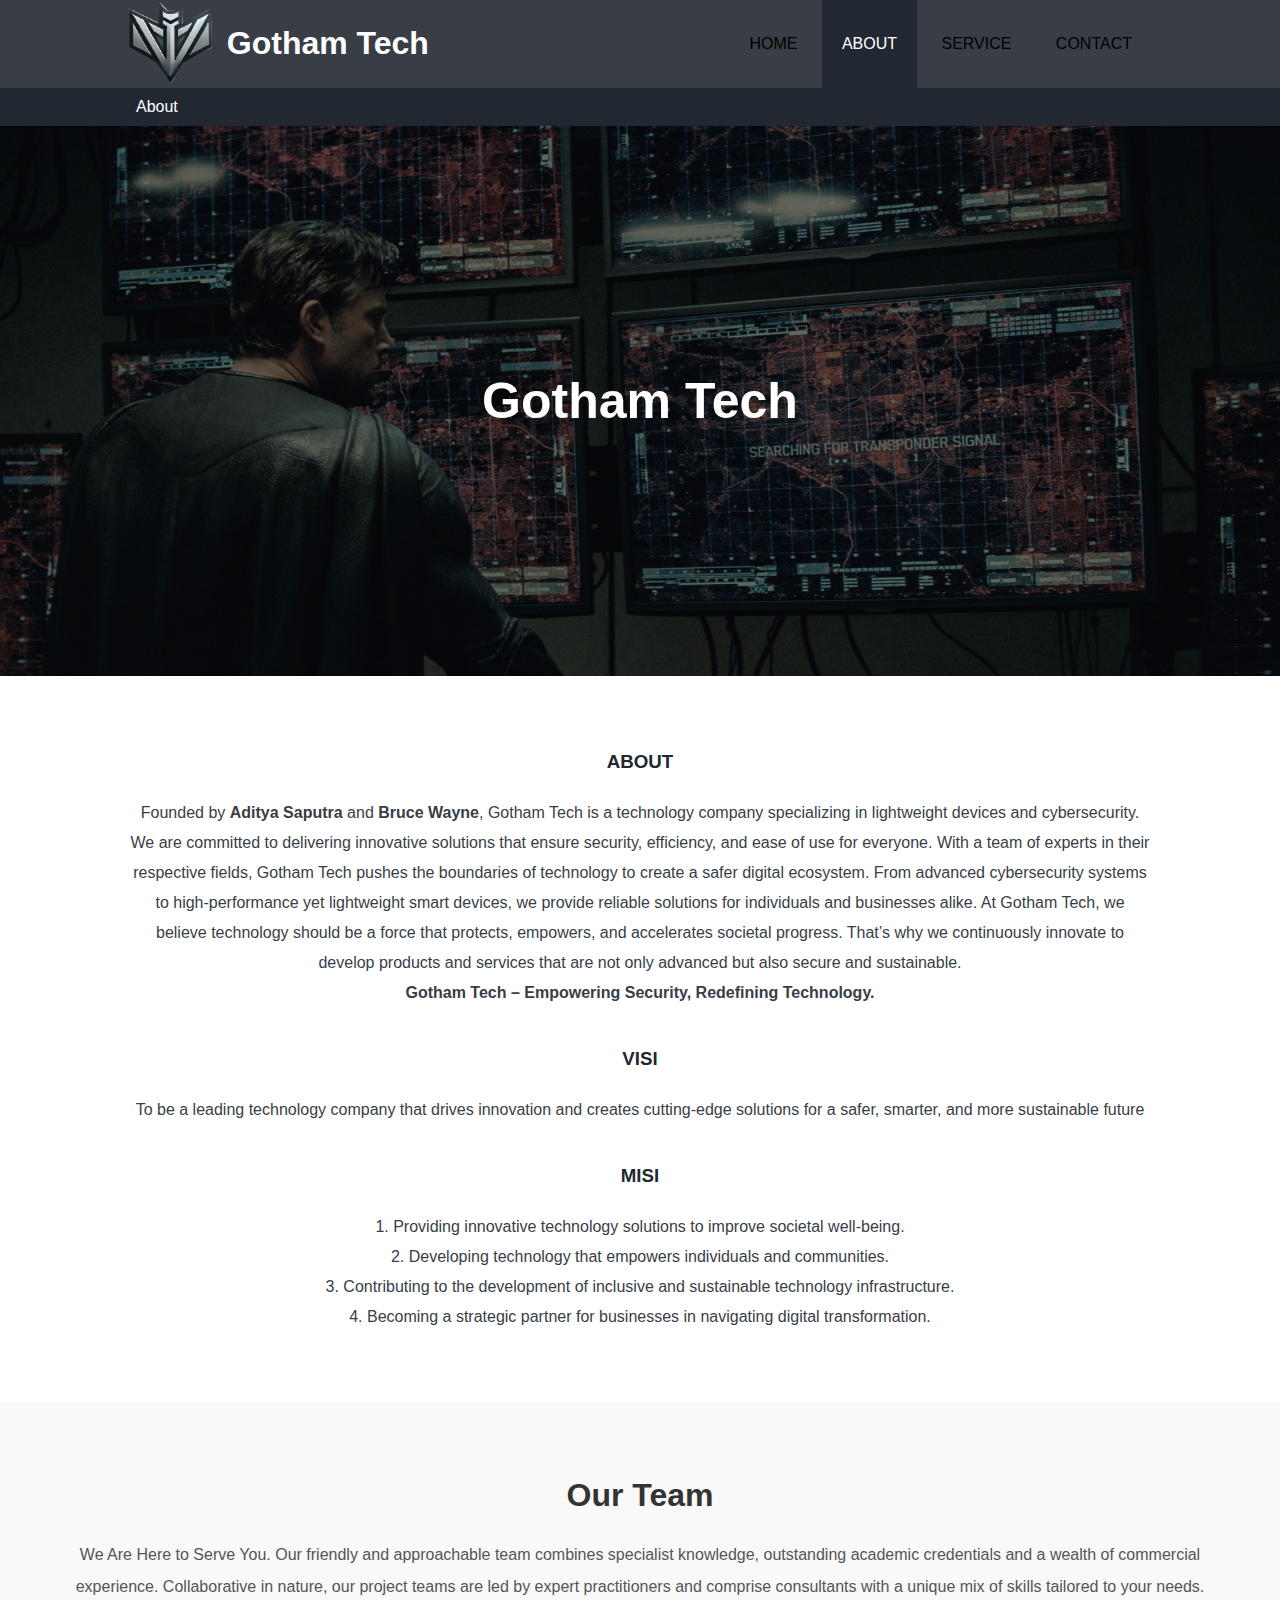
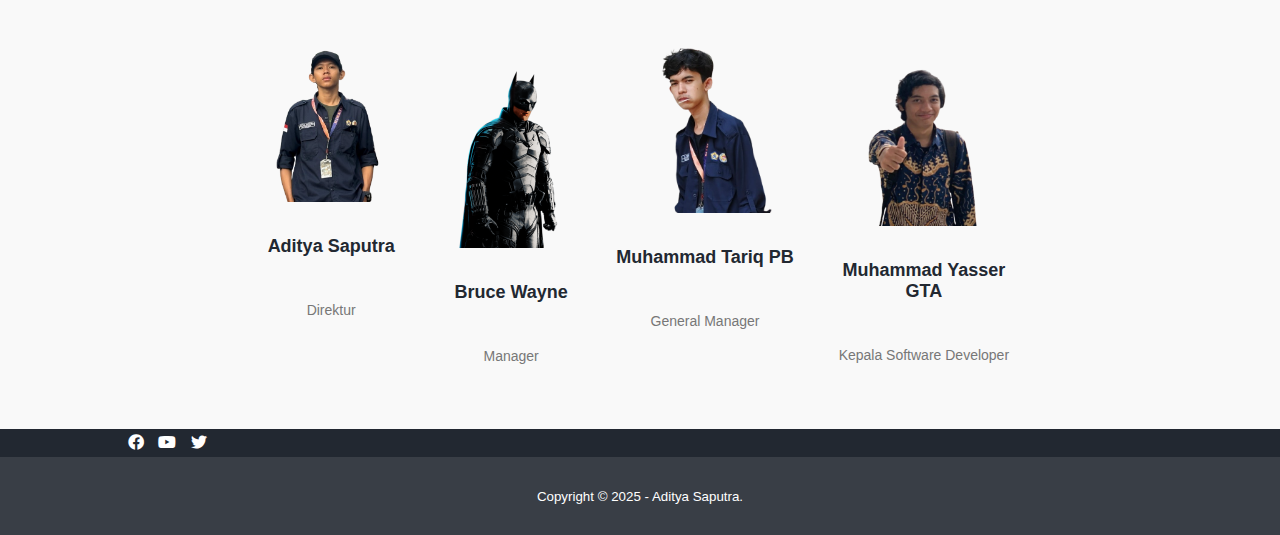
<file: about.html>
<!DOCTYPE html>
<html>
<head>
	<meta charset="utf-8">
	<meta name="viewport" content="width=device-width, initial-scale=1">
	<title>Aditya Saputra</title>
	<link rel="stylesheet" href="css/style.css">
	<link rel="stylesheet" href="https://cdnjs.cloudflare.com/ajax/libs/font-awesome/5.13.0/css/all.min.css">
</head>
<body>
	<header>
		<div class="container">
			<img src="img/Batman.png" alt="Logo Wayne Enterprise" class="logo">
			<h1><a href="index.html">Gotham Tech</a></h1>
			<ul>
				<li><a href="index.html">HOME</a></li>
				<li class="active"><a href="about.html">ABOUT</a></li>
				<li><a href="service.html">SERVICE</a></li>
				<li><a href="contact.html">CONTACT</a></li>
			</ul>
		</div>
	</header>

	<section class="label">
		<div class="container">
			<p>About</p>
		</div>
	</section>

	<section class="banner">
		<h1>Gotham Tech</h1>
	</section>

	<section class="about">
		<div class="container">
			<h3>ABOUT</h3>
			<P>Founded by <b>Aditya Saputra </b> and <b>Bruce Wayne</b>, Gotham Tech is a technology company specializing in lightweight devices and cybersecurity. We are committed to delivering innovative solutions that ensure security, efficiency, and ease of use for everyone.
			   With a team of experts in their respective fields, Gotham Tech pushes the boundaries of technology to create a safer digital ecosystem. From advanced cybersecurity systems to high-performance yet lightweight smart devices, we provide reliable solutions for individuals and businesses alike.
			   At Gotham Tech, we believe technology should be a force that protects, empowers, and accelerates societal progress. That’s why we continuously innovate to develop products and services that are not only advanced but also secure and sustainable. <br>
			   <b>Gotham Tech – Empowering Security, Redefining Technology.</b>
			</P>
			<h3>VISI</h3>
			<p>To be a leading technology company that drives innovation and creates cutting-edge solutions for a safer, smarter, and more sustainable future</p>
			<h3>MISI</h3>
            <p>1. Providing innovative technology solutions to improve societal well-being.<br>  
			   2. Developing technology that empowers individuals and communities.<br>  
			   3. Contributing to the development of inclusive and sustainable technology infrastructure.<br>  
			   4. Becoming a strategic partner for businesses in navigating digital transformation.
			</p>
		</div>
	</section>

	<section class="team-section">
        <h2 class="title">Our Team</h2>
        <p class="description">
            We Are Here to Serve You. Our friendly and approachable team combines specialist knowledge, outstanding academic credentials and a wealth of commercial experience. 
			Collaborative in nature, our project teams are led by expert practitioners and comprise consultants with a unique mix of skills tailored to your needs.
        </p>
        <div class="team-container">
            <div class="team-member">
                <img src="img/Aditya.png" alt="Adit">
                <h3>Aditya Saputra</h3>
                <p>Direktur</p>
            </div>
            <div class="team-member">
                <img src="img/Betmen.png" alt="Bruce">
                <h3>Bruce Wayne</h3>
                <p>Manager</p>
            </div>
            <div class="team-member">
                <img src="img/tariq.png" alt="Tariq">
                <h3>Muhammad Tariq PB</h3>
                <p>General Manager</p>
            </div>
            <div class="team-member">
                <img src="img/yasse.png" alt="Yasser">
                <h3>Muhammad Yasser GTA</h3>
                <p>Kepala Software Developer</p>
            </div>
        </div>
    </section>

	<div class="medsos">
		<div class="container">
			<ul>
				<li><a href="https://youtu.be/IpFX2vq8HKw?si=HSaNlL4GymRHf9-S"><i class="fab fa-facebook"></i></a></li>
				<li><a href="https://youtu.be/IpFX2vq8HKw?si=HSaNlL4GymRHf9-S"><i class="fab fa-youtube"></i></a></li>
				<li><a href="https://youtu.be/IpFX2vq8HKw?si=HSaNlL4GymRHf9-S"><i class="fab fa-twitter"></i></a></li>
			</ul>
		</div>
	</div>

	<footer>
		<div class="container">
			<small>Copyright &copy; 2025 - Aditya Saputra.</small>
		</div>
	</footer>

</body>
</html>
</file>
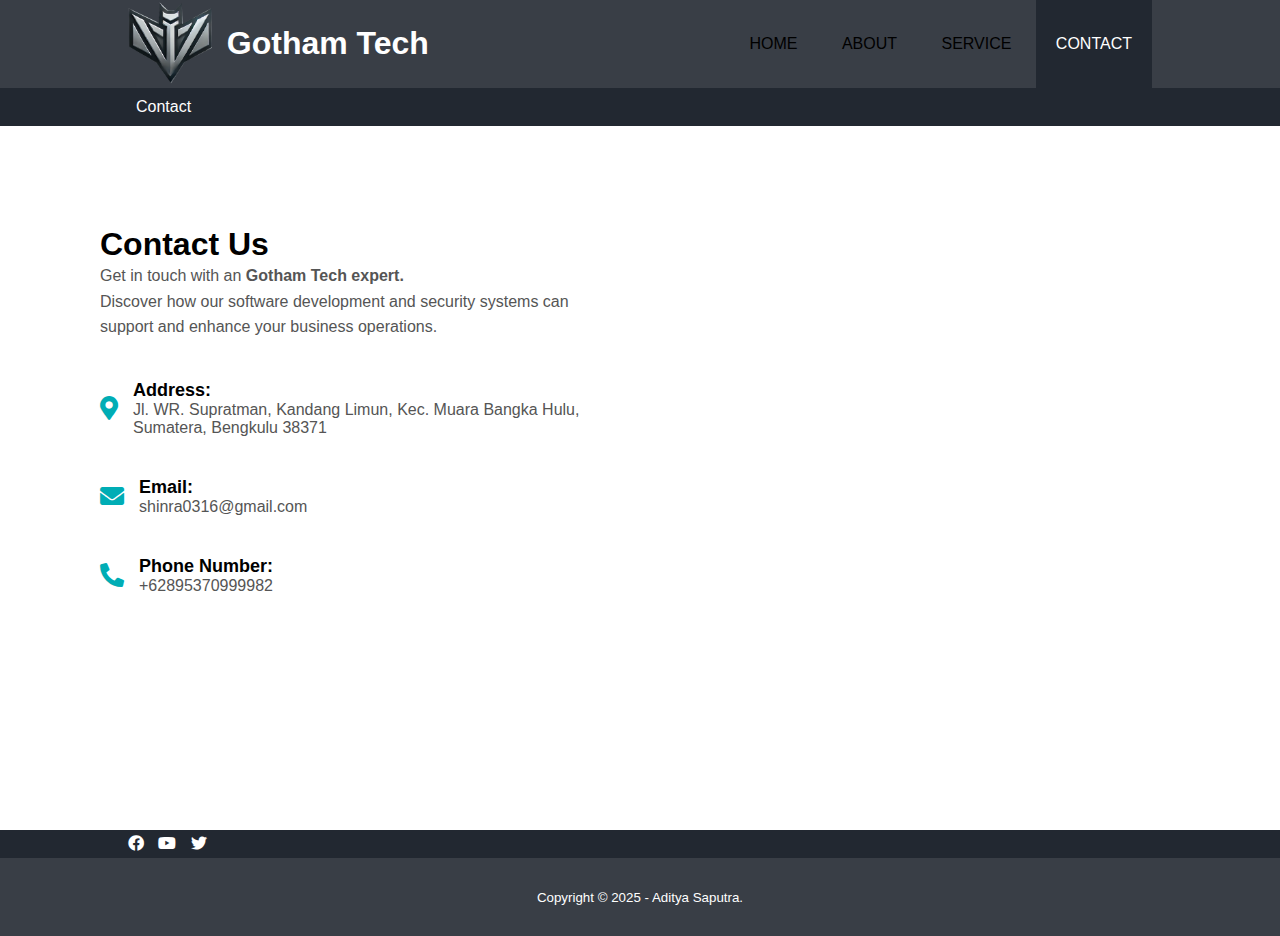
<file: contact.html>
<!DOCTYPE html>
<html>
<head>
	<meta charset="utf-8">
	<meta name="viewport" content="width=device-width, initial-scale=1">
	<title>Aditya Saputra</title>
	<link rel="stylesheet" href="css/style.css">
	<link rel="stylesheet" type="text/css" href="https://cdnjs.cloudflare.com/ajax/libs/font-awesome/5.13.0/css/all.min.css">
</head>
<body>
	<header>
		<div class="container">
			<img src="img/Batman.png" alt="Logo Wayne Enterprise" class="logo">
			<h1><a href="index.html">Gotham Tech</a></h1>
			<ul>
				<li><a href="index.html">HOME</a></li>
				<li><a href="about.html">ABOUT</a></li>
				<li><a href="service.html">SERVICE</a></li>
				<li class="active"><a href="contact.html">CONTACT</a></li>
			</ul>
		</div>
	</header>

	<section class="label">
		<div class="container">
			<p>Contact</p>
		</div>
	</section>

	<section class="contact-section">
		<div class="contact-info">
			<h2>Contact Us</h2>
			<p> Get in touch with an <b>Gotham Tech expert.</b> <br>
				Discover how our software development and security systems can support and enhance your business operations.
			</p>
			
			<div class="info-item">
				<i class="fas fa-map-marker-alt"></i>
				<div>
					<div class="info-text">Address:</div>
					<div class="info-subtext">Jl. WR. Supratman, Kandang Limun, Kec. Muara Bangka Hulu, Sumatera, Bengkulu 38371</div>
				</div>
			</div>
	
			<div class="info-item">
				<i class="fas fa-envelope"></i>
				<div>
					<div class="info-text">Email:</div>
					<div class="info-subtext">shinra0316@gmail.com</div>
				</div>
			</div>
	
			<div class="info-item">
				<i class="fas fa-phone-alt"></i>
				<div>
					<div class="info-text">Phone Number:</div>
					<div class="info-subtext">+62895370999982</div>
				</div>
			</div>
		</div>
	
		<div class="map-container">
			<iframe 
				src="https://www.google.com/maps/embed?pb=!1m18!1m12!1m3!1d3981.2324253406227!2d102.26981307450262!3d-3.7595145433302197!2m3!1f0!2f0!3f0!3m2!1i1024!2i768!4f13.1!3m3!1m2!1s0x2e36b1c18941d9f3%3A0x1aecc8afb80fdf02!2sUniversitas%20Bengkulu!5e0!3m2!1sid!2sid!4v1741120716014!5m2!1sid!2sid"
				allowfullscreen="" aria-hidden="false" tabindex="0">
			</iframe>
		</div>
	</section>

	<div class="medsos">
		<div class="container">
			<ul>
				<li><a href="https://youtu.be/IpFX2vq8HKw?si=HSaNlL4GymRHf9-S"><i class="fab fa-facebook"></i></a></li>
				<li><a href="https://youtu.be/IpFX2vq8HKw?si=HSaNlL4GymRHf9-S"><i class="fab fa-youtube"></i></a></li>
				<li><a href="https://youtu.be/IpFX2vq8HKw?si=HSaNlL4GymRHf9-S"><i class="fab fa-twitter"></i></a></li>
			</ul>
		</div>
	</div>

	<footer>
		<div class="container">
			<small>Copyright &copy; 2025 - Aditya Saputra.</small>
		</div>
	</footer>
</body>
</html>
</file>
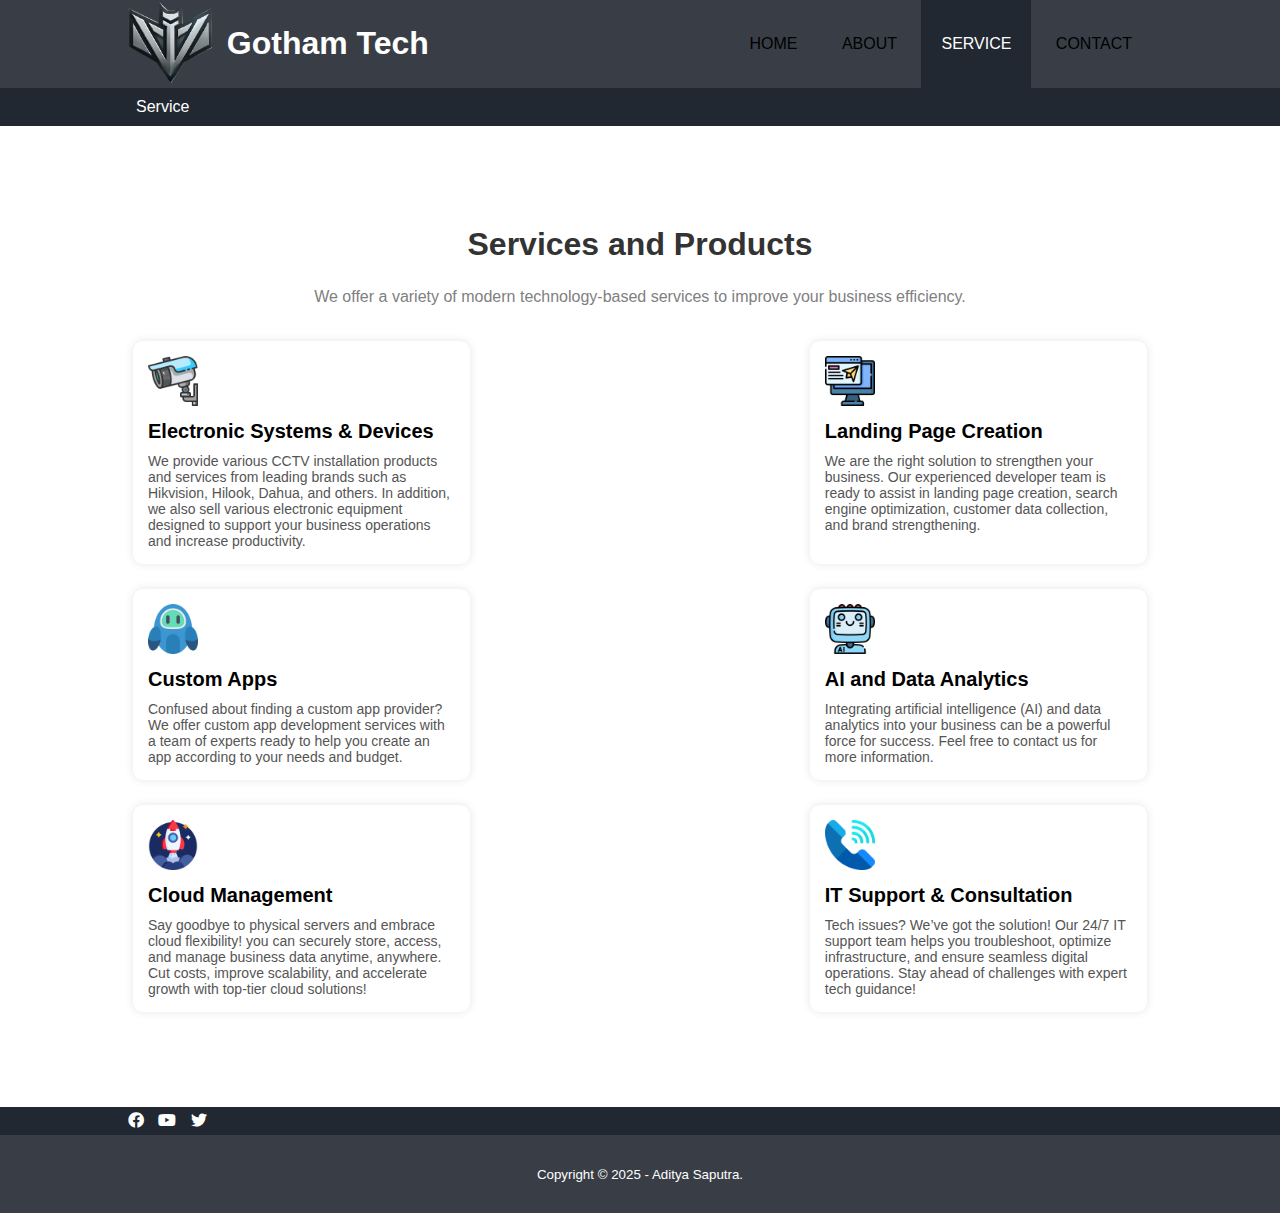
<file: service.html>
<!DOCTYPE html>
<html>
<head>
	<meta charset="utf-8">
	<meta name="viewport" content="width=device-width, initial-scale=1">
	<title>Aditya Saputra</title>
	<link rel="stylesheet" href="css/style.css">
	<link rel="stylesheet" href="https://cdnjs.cloudflare.com/ajax/libs/font-awesome/5.13.0/css/all.min.css">
</head>

<body>
	<header>
		<div class="container">
			<img src="img/Batman.png" alt="Logo Wayne Enterprise" class="logo">
			<h1><a href="index.html">Gotham Tech</a></h1>
			<ul>
				<li><a href="index.html">HOME</a></li>
				<li><a href="about.html">ABOUT</a></li>
				<li class="active"><a href="service.html">SERVICE</a></li>
				<li><a href="contact.html">CONTACT</a></li>
			</ul>
		</div>
	</header>

	<section class="label">
		<div class="container">
			<p>Service</p>
		</div>
	</section>
	
	<div class="contain">
        <h1 class="title">Services and Products</h1>
        <p class="subtitle">We offer a variety of modern technology-based services to improve your business efficiency.</p>
        <div class="services">
            <div class="card">
                <img src="img/cctv-camera.png" alt="Ikon Elektronik">
                <h3>Electronic Systems & Devices</h3>
                <p>We provide various CCTV installation products and services from leading brands such as Hikvision, Hilook, Dahua, and others. 
					In addition, we also sell various electronic equipment designed to support your business operations and increase productivity.</p>
            </div>

            <div class="card">
				<img src="img/landing-page.png" alt="Ikon Halaman">
                <h3>Landing Page Creation</h3>
                <p>We are the right solution to strengthen your business. Our experienced developer team is ready to assist in landing page creation, 
					search engine optimization, customer data collection, and brand strengthening.</p>
            </div>

            <div class="card">
                <img src="img/robot.png" alt="Ikon Aplikasi Kustom">
                <h3>Custom Apps</h3>
                <p>Confused about finding a custom app provider? 
				   We offer custom app development services with a team of experts ready to help you create an app according to your needs and budget.</p>
            </div>

            <div class="card">
                <img src="img/ai.png" alt="Ikon AI">
                <h3>AI and Data Analytics</h3>
                <p>Integrating artificial intelligence (AI) and data analytics into your business can be a powerful force for success. 
				   Feel free to contact us for more information.</p>
            </div>

            <div class="card">
                <img src="img/project.png" alt="Ikon cloud">
                <h3>Cloud Management</h3>
                <p>Say goodbye to physical servers and embrace cloud flexibility! you can securely store, access, and manage business data anytime, anywhere. 
					Cut costs, improve scalability, and accelerate growth with top-tier cloud solutions!</p>
            </div>

            <div class="card">
                <img src="img/phone-call.png" alt="Ikon call">
                <h3>IT Support & Consultation</h3>
                <p>Tech issues? We’ve got the solution! Our 24/7 IT support team helps you troubleshoot, optimize infrastructure, 
					and ensure seamless digital operations. Stay ahead of challenges with expert tech guidance!</p>
            </div>
        </div>
    </div>
	
	<div class="medsos">
		<div class="container">
			<ul>
				<li><a href="https://youtu.be/IpFX2vq8HKw?si=HSaNlL4GymRHf9-S"><i class="fab fa-facebook"></i></a></li>
				<li><a href="https://youtu.be/IpFX2vq8HKw?si=HSaNlL4GymRHf9-S"><i class="fab fa-youtube"></i></a></li>
				<li><a href="https://youtu.be/IpFX2vq8HKw?si=HSaNlL4GymRHf9-S"><i class="fab fa-twitter"></i></a></li>
			</ul>
		</div>
	</div>

	<footer>
		<div class="container">
			<small>Copyright &copy; 2025 - Aditya Saputra.</small>
		</div>
	</footer>

</body>
</html>
</file>
<file: css/style.css>
* {
	padding:0;
	margin:0;
	font-family: sans-serif;
}

a {
	color: inherit;
	text-decoration: none;
}

.container {
	width:80%;
	margin:0 auto;
}

.container:after {
	content:'';
	display: block;
	clear: both;
}

.label {
	background-color: #222831;
	color: #fff;
	padding: 10px;
}

header {
    background-color : #393E46; /* Ganti dengan warna yang diinginkan */
}

.logo {
    height: 85px; 
    width: auto;
    float: left; /* Menjadikan gambar berada di kiri */
    margin-right: 15px; /* Memberi jarak dengan teks */
}

header h1 {
	float: left;
	padding:25px 0;
	color: #fff;
	text-decoration: none;
    transition: color 0.3s ease-in-out;
}

header h1 a:hover {
    color: red; /* Warna saat disentuh */
}

header ul {
	float: right;
}

header ul li {
	display: inline-block;
}

header ul li a {
	padding:35px 20px;
	display: inline-block;
}

header ul li a:hover {
	background-color: #222831;
	color: #fff;
}
.active {
	background-color: #222831;
	color: #fff;
}

section {
	padding:50px 0;
}

section h3 {
	text-align: center;
	padding:20px 0;
	color: #222831;
	margin-bottom: 25px;
}

.about {
	padding-bottom: 50px;
}

.about h3 {
	margin-top: 5px;
    margin-bottom: 5px; /* Mengurangi jarak bawah heading */
}

.about p {
	color: #393E46;
	word-spacing: 1,5px;
	line-height: 30px;
	margin-bottom: 20px;
	text-align: center;
}

.medsos {
	padding:5px 0;
	background-color: #222831;
}
.medsos ul li {
	display: inline-block;
	color: #fff;
	margin-right: 10px;
}


footer {
	padding:30px 0;
	background-color: #393E46;
	color: #fff;
	text-align: center;
}


.banner {
	height: 50vh;
	background-image: url('../img/banbat.jpg_large');
	background-size: cover;
	position: relative;
	display: flex;
	justify-content: center;
	align-items: center;
}

.banner:after {
	content:'';
	display: block;
	position: absolute;
	top: 0;
	left: 0;
	right: 0;
	bottom: 0;
	background-color: rgba(10, 10, 10, 0.6);
}

.banner h1 {
	color: #fff;
	z-index: 1;
	font-size: 50px;
    font-weight: bold;
    text-align: center;
}

/* intro */
.intro {
	position: relative;
	background: black;
	height: 90vh;
	min-height: 25rem;
	width: 100%;
	overflow: hidden;
  }
  
.intro video {
	position: absolute;
	top: 50%;
	left: 50%;
	min-width: 100%;
	min-height: 100%;
	width: auto;
	height: auto;
	opacity: 0.5;
	z-index: 0;
	-webkit-transform: translateX(-50%) translateY(-50%);
	/*untuk chrome*/
	transform: translate(-50%) translateY(-50%);
	/*untuk default*/
  }
  
.intro .overlay-wcs {
	position: absolute;
	top: 0;
	left: 0;
	height: 100%;
	width: 100%;
	background: black;
	z-index: 1;
}
  
@media (max-width: 600px) {
	.intro {
	  min-height: 600px;
	}
  }
  
.text-overlay {
    position: absolute;
    top: 50%;
    left: 50%;
    transform: translate(-50%, -50%);
    color: white;
    text-align: center;
    font-size: 2rem;
    font-weight: bold;
    z-index: 2;
}

/*Service*/
.service {
	background-color: #f9f9f9;
	padding-top: 75px;
	padding-bottom: 50px;
	text-align: center;
}
.contain {
	width: 80%;
	margin: auto;
	padding: 75px 0;
}
.title {
	font-size: 28px;
	font-weight: bold;
}
.subtitle {
	font-size: 16px;
	color: gray;
	margin-bottom: 30px;
	text-align: center;
}
.services {
	display: flex;
	justify-content: space-between;
	flex-wrap: wrap;
}
.card {
	background: white;
	width: 30%;
	padding: 15px;
	margin: 5px;
	border-radius: 10px;
	box-shadow: 0 0 10px rgba(0, 0, 0, 0.1);
	text-align: left;
	margin-bottom: 20px;
	transition: transform 0.3s ease;
}
.card:hover, .card:active {
	transform: translateY(-5px);
}
.card img {
	width: 50px;
	height: 50px;
}
.card h3 {
	font-size: 20px;
	margin: 10px 0;
	transition: color 0.3s ease;
}
.card:hover h3, .card:active h3 {
	color: #00ADB5; /* Warna hijau menyala saat disentuh */
}
.card p {
	font-size: 14px;
	color: #555;
}

/* Our Team */
.team-section {
    padding: 50px 20px;
    background-color: #f9f9f9;
}

.title {
    font-size: 32px;
    font-weight: bold;
    color: #333;
	text-align: center;
	padding: 25px 25px;
}

.description {
    max-width: 1200px;
    margin: 0 auto;
    font-size: 16px;
    color: #555;
    line-height: 2;
	text-align: center;
}

.team-container {
    display: flex;
    justify-content: center;
    flex-wrap: wrap;
    margin-top: 30px;
}

.team-member {
    text-align: center;
    margin: 15px;
    max-width: 200px;
}

.team-member img {
    width: 150px;
    height: auto;
    border-radius: 10px;
}

.team-member h3 {
    font-size: 18px;
    font-weight: bold;
    margin-top: 10px;
}

.team-member p {
    font-size: 14px;
    color: #777;
    margin-top: 5px;
}

/*contact*/
.contact-section {
	display: flex;
	align-items: flex-start;
	padding: 100px;
	max-width: 1400px;
	margin: auto;
}

.contact-info {
	flex: 1;
	padding-right: 30px;
}
.contact-info h2 {
	font-size: 32px;
	font-weight: bold;
}
.contact-info p {
	font-size: 16px;
	color: #555;
	line-height: 1.6;
}
.info-item {
	display: flex;
	align-items: center;
	margin: 40px 0;
}
.info-item i {
	font-size: 24px;
	color: #00ADB5;
	margin-right: 15px;
}
.info-text {
	font-size: 18px;
	font-weight: bold;
}
.info-subtext {
	font-size: 16px;
	color: #555;
}
.map-container {
	flex: 1;
}
iframe {
	width: 100%;
	height: 500px;
	border-radius: 8px;
	border: 0;
}
</file>
